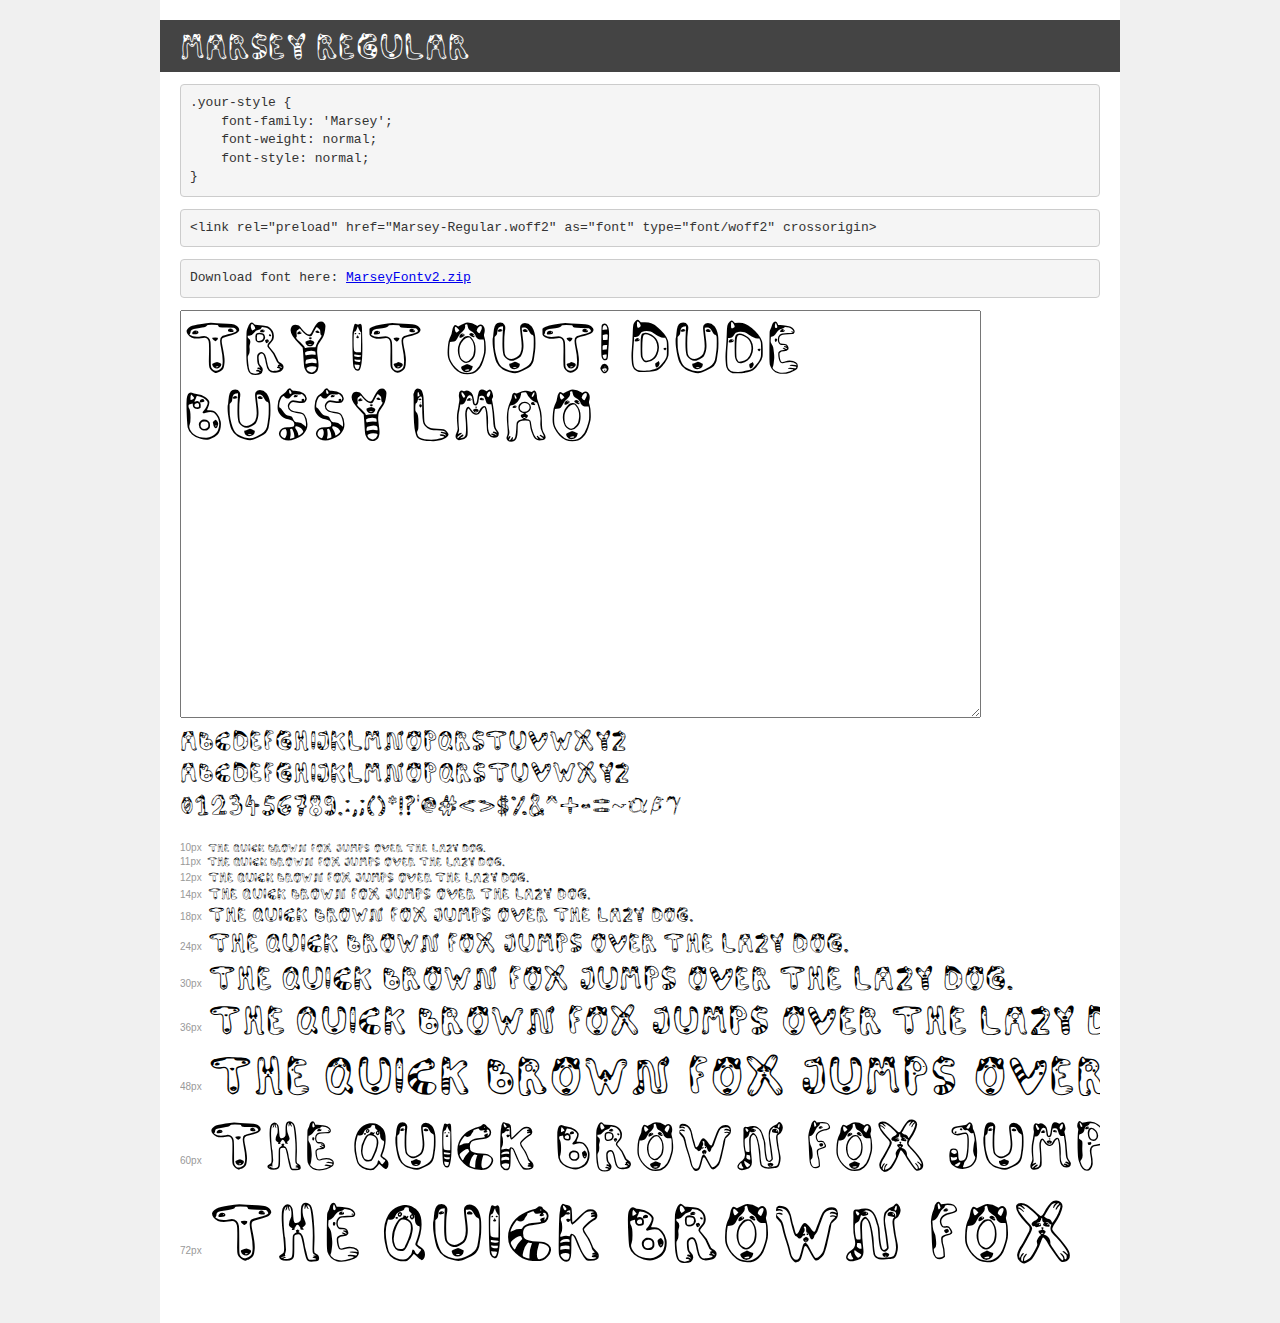
<file: MarseyFont/index.html>
<!DOCTYPE html>
<html lang="en">
<head>
    <meta charset="utf-8">
    <meta http-equiv="X-UA-Compatible" content="IE=edge">
    <meta name="viewport" content="width=device-width, initial-scale=1">
    <meta name="robots" content="noindex, noarchive">
    <meta name="format-detection" content="telephone=no">
    <title>Marsey Font!</title>
    <link rel="apple-touch-icon" sizes="180x180" href="apple-touch-icon.png">
    <link rel="icon" type="image/png" sizes="32x32" href="favicon-32x32.png">
    <link rel="icon" type="image/png" sizes="16x16" href="favicon-16x16.png">
    <link rel="manifest" href="site.webmanifest">
    <link href="stylesheet.css" rel="stylesheet">
    <style>
        /*
        http://meyerweb.com/eric/tools/css/reset/
        v2.0 | 20110126
        License: none (public domain)
        */
        html, body, div, span, applet, object, iframe,
        h1, h2, h3, h4, h5, h6, p, blockquote, pre,
        a, abbr, acronym, address, big, cite, code,
        del, dfn, em, img, ins, kbd, q, s, samp,
        small, strike, strong, sub, sup, tt, var,
        b, u, i, center,
        dl, dt, dd, ol, ul, li,
        fieldset, form, label, legend,
        table, caption, tbody, tfoot, thead, tr, th, td,
        article, aside, canvas, details, embed,
        figure, figcaption, footer, header, hgroup,
        menu, nav, output, ruby, section, summary,
        time, mark, audio, video {
            margin: 0;
            padding: 0;
            border: 0;
            font-size: 100%;
            font: inherit;
            vertical-align: baseline;
        }
        /* HTML5 display-role reset for older browsers */
        article, aside, details, figcaption, figure,
        footer, header, hgroup, menu, nav, section {
            display: block;
        }
        body {
            line-height: 1;
        }
        ol, ul {
            list-style: none;
        }
        blockquote, q {
            quotes: none;
        }
        blockquote:before, blockquote:after,
        q:before, q:after {
            content: '';
            content: none;
        }
        table {
            border-collapse: collapse;
            border-spacing: 0;
        }
        /* demo styles */
        body {
            background: #f0f0f0;
            color: #000;
        }
        .page {
            background: #fff;
            width: 920px;
            margin: 0 auto;
            padding: 20px 20px 0 20px;
            overflow: hidden;
        }
        .font-container {
            overflow-x: auto;
            overflow-y: hidden;
            margin-bottom: 40px;
            line-height: 1.3;
            white-space: nowrap;
            padding-bottom: 5px;
        }
        h1 {
            position: relative;
            background: #444;
            font-size: 32px;
            color: #fff;
            padding: 10px 20px;
            margin: 0 -20px 12px -20px;
        }
        .letters {
            font-size: 25px;
            margin-bottom: 20px;
        }
        .s10:before {
            content: '10px';
        }
        .s11:before {
            content: '11px';
        }
        .s12:before {
            content: '12px';
        }
        .s14:before {
            content: '14px';
        }
        .s18:before {
            content: '18px';
        }
        .s24:before {
            content: '24px';
        }
        .s30:before {
            content: '30px';
        }
        .s36:before {
            content: '36px';
        }
        .s48:before {
            content: '48px';
        }
        .s60:before {
            content: '60px';
        }
        .s72:before {
            content: '72px';
        }
        .s10:before, .s11:before, .s12:before, .s14:before,
        .s18:before, .s24:before, .s30:before, .s36:before,
        .s48:before, .s60:before, .s72:before {
            font-family: Arial, sans-serif;
            font-size: 10px;
            font-weight: normal;
            font-style: normal;
            color: #999;
            padding-right: 6px;
        }
        pre {
            display: block;
            padding: 9px;
            margin: 0 0 12px;
            font-family: Monaco, Menlo, Consolas, "Courier New", monospace;
            font-size: 13px;
            line-height: 1.428571429;
            color: #333;
            font-weight: normal;
            font-style: normal;
            background-color: #f5f5f5;
            border: 1px solid #ccc;
            overflow-x: auto;
            border-radius: 4px;
        }
        /* responsive */
        @media (max-width: 959px) {
            .page {
                width: auto;
                margin: 0;
            }
        }      
    </style>
    
        
<!-- HTML Meta Tags -->
<meta name="description" content="Marsey Fonts!">

<!-- Facebook Meta Tags -->
<meta property="og:url" content="https://marseylivesmatter.github.io/MarseyFont/">
<meta property="og:type" content="website">
<meta property="og:title" content="Marsey Font">
<meta property="og:description" content="Marsey Fonts!">
<meta property="og:image" content="https://i.imgur.com/2PMBj0V.png">

<!-- Twitter Meta Tags -->
<meta name="twitter:card" content="summary_large_image">
<meta property="twitter:domain" content="marseylivesmatter.github.io">
<meta property="twitter:url" content="https://marseylivesmatter.github.io/MarseyFont/">
<meta name="twitter:title" content="Marsey Font">
<meta name="twitter:description" content="Marsey Fonts!">
<meta name="twitter:image" content="https://i.imgur.com/2PMBj0V.png">

<!-- Meta Tags Generated via https://www.opengraph.xyz -->

</head>
<body>
<div class="page">
    <div class="demo">
        <h1 style="font-family: 'Marsey'; font-weight: normal; font-style: normal;">Marsey Regular</h1>
        <pre title="Usage">.your-style {
    font-family: 'Marsey';
    font-weight: normal;
    font-style: normal;
}</pre>
        <pre title="Preload (optional)">
&lt;link rel=&quot;preload&quot; href=&quot;Marsey-Regular.woff2&quot; as=&quot;font&quot; type=&quot;font/woff2&quot; crossorigin&gt;</pre>
<pre title="Download">
Download font here: <a href="https://github.com/MarseyLivesMatter/MarseyLivesMatter.github.io/raw/main/MarseyFont/MarseyFontv2.zip">MarseyFontv2.zip</a>
</pre>
        <div class="font-container" style="font-family: 'Marsey'; font-weight: normal; font-style: normal;">
            
            <textarea id="try" name="try" rows="6" cols="20" style="font-family: 'Marsey'; font-weight: normal; font-style: normal; font-size:5vw;">
Try it out! Dude bussy lmao</textarea>
            <p class="letters">
                abcdefghijklmnopqrstuvwxyz<br>
ABCDEFGHIJKLMNOPQRSTUVWXYZ<br>
                0123456789.:,;()*!?'@#&lt;&gt;$%&^+-=~αβγ
            </p>
            <p class="s10" style="font-size: 10px;">The quick brown fox jumps over the lazy dog.</p>
            <p class="s11" style="font-size: 11px;">The quick brown fox jumps over the lazy dog.</p>
            <p class="s12" style="font-size: 12px;">The quick brown fox jumps over the lazy dog.</p>
            <p class="s14" style="font-size: 14px;">The quick brown fox jumps over the lazy dog.</p>
            <p class="s18" style="font-size: 18px;">The quick brown fox jumps over the lazy dog.</p>
            <p class="s24" style="font-size: 24px;">The quick brown fox jumps over the lazy dog.</p>
            <p class="s30" style="font-size: 30px;">The quick brown fox jumps over the lazy dog.</p>
            <p class="s36" style="font-size: 36px;">The quick brown fox jumps over the lazy dog.</p>
            <p class="s48" style="font-size: 48px;">The quick brown fox jumps over the lazy dog.</p>
            <p class="s60" style="font-size: 60px;">The quick brown fox jumps over the lazy dog.</p>
            <p class="s72" style="font-size: 72px;">The quick brown fox jumps over the lazy dog.</p>
        </div>
    </div>

</div>
</body>
</html>
</file>
<file: MarseyFont/stylesheet.css>
@font-face {
    font-family: 'Marsey';
    src: url('Marsey-Regular.woff2') format('woff2'),
        url('Marsey-Regular.woff') format('woff'),
        url('Marsey-Regular.ttf') format('truetype');
    font-weight: normal;
    font-style: normal;
    font-display: swap;
}
</file>
